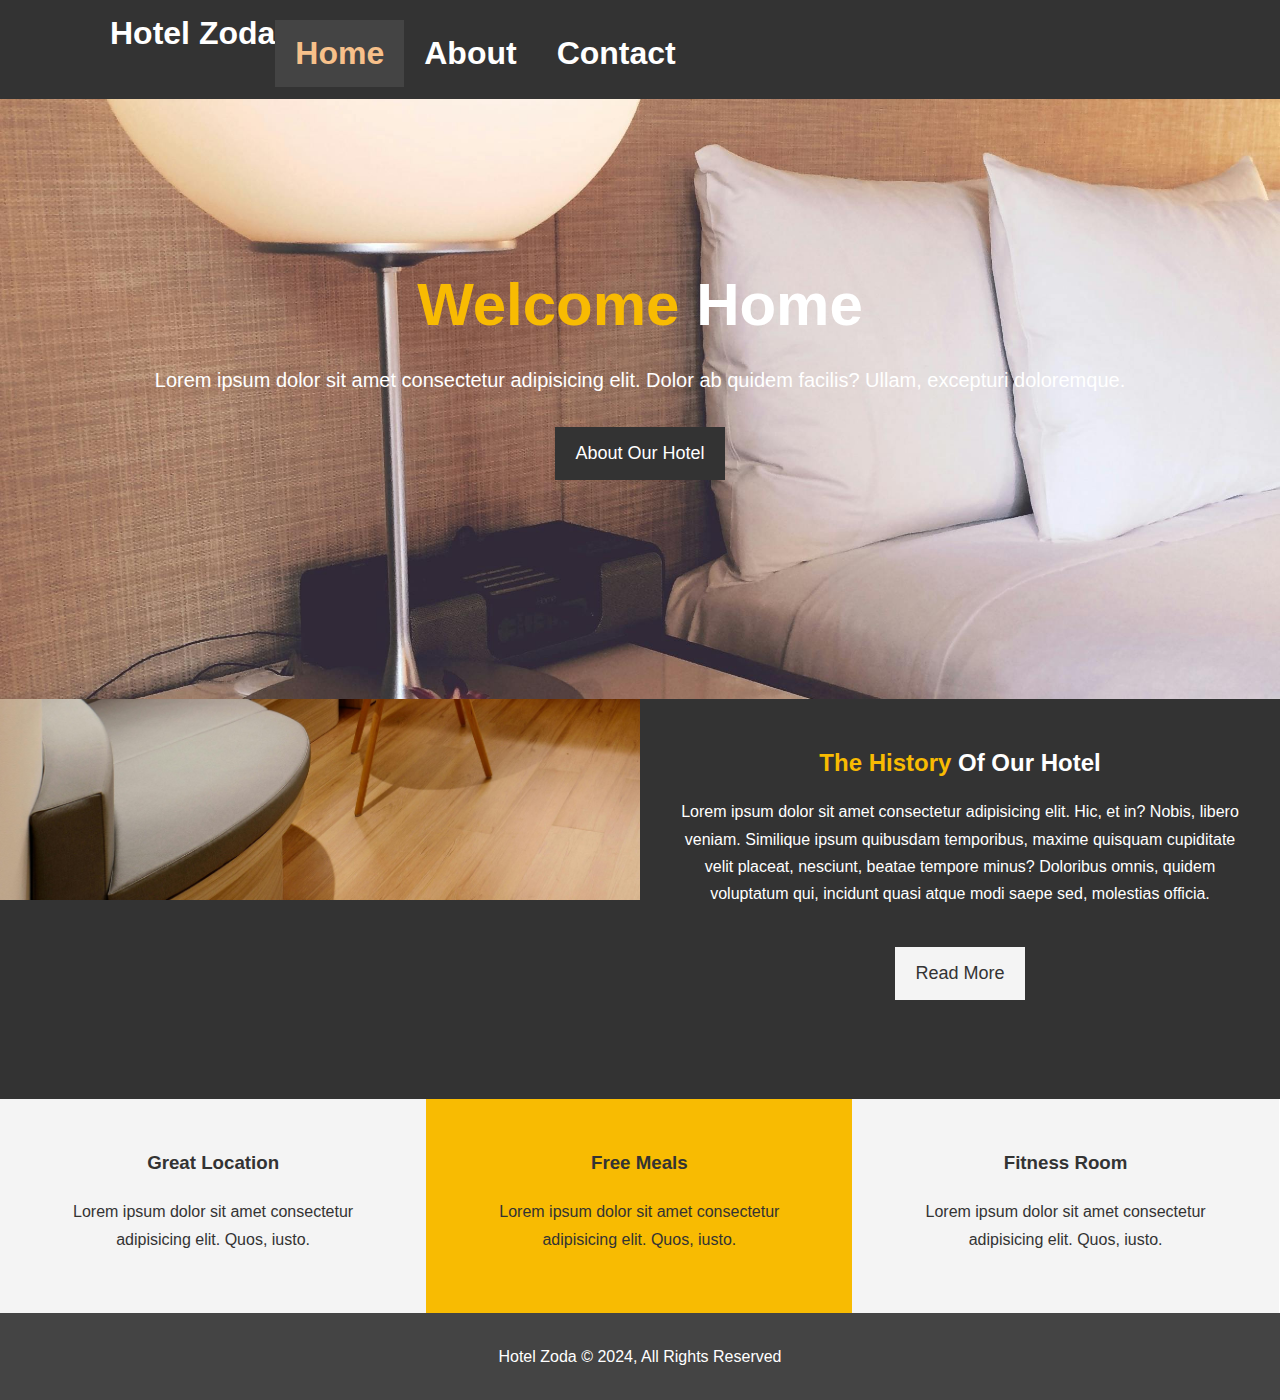
<file: index.html>
<!DOCTYPE html>
<html lang="en">
<head>
    <meta charset="UTF-8">
    <meta name="viewport" content="width=device-width, initial-scale=1.0">
    <meta name="description" content="Welcome to the most extraordinary hotel in Yangiyer Syrdarya">
    <meta name="keywords" content="hotel, Yangiyer Syrdarya, Yangiyer hotel, Uzbekistan">
    
    <link rel="stylesheet" href="https://cdnjs.cloudflare.com/ajax/libs/font-awesome/6.5.2/css/all.min.css" integrity="sha512-SnH5WK+bZxgPHs44uWIX+LLJAJ9/2PkPKZ5QiAj6Ta86w+fsb2TkcmfRyVX3pBnMFcV7oQPJkl9QevSCWr3W6A==" crossorigin="anonymous" referrerpolicy="no-referrer" />
    
    <link rel="stylesheet" href="css/style.css">
    <title>Hotel Zoda / Welcome</title>
</head>
<body>
    <header>
        <nav id="navbar">
            <div class="container">
                <h1 class="logo"><a href="index.html">Hotel Zoda</a><h1>
                <ul>
                    <li><a class="current" href="index.html">Home</a></li>
                    <li><a href="about.html">About</a></li>
                    <li><a href="contact.html">Contact</a></li> 
                </ul>
            </div>   
        </nav>
        <div id="showcase">
            <div class="container">
                <div class="showcase-content">
                    <h1><span class="text-primary"> Welcome</span> Home</h1>
                    <p class="lead"> Lorem ipsum dolor sit amet consectetur adipisicing elit. Dolor ab quidem facilis? Ullam, excepturi doloremque.</p>
                    <a  class="btn" href="about.html">About Our Hotel</a>
                </div>
            </div>
        </div>
    </header>
    <section id="home-info" class="bg-dark">
        <div class="info-img"></div>
        <div class="info-content">
            <h2><span class="text-primary">The History</span> Of Our Hotel</h2>
            <p>Lorem ipsum dolor sit amet consectetur 
                adipisicing elit. Hic, et in? Nobis, 
                libero veniam. Similique ipsum quibusdam temporibus,
                 maxime quisquam cupiditate 
                 velit placeat, nesciunt, beatae tempore minus? 
                 Doloribus omnis, quidem voluptatum qui, 
                 incidunt quasi atque modi saepe sed, molestias officia.
                </p>
                 <a href="about.html" class=" btn btn-light"> Read More</a>
        </div>
    </section>
    <section id="features">
        <div class="box bg-light">
        <i class="fas fa-hotel fa-3x"></i>
            <h3>Great Location</h3>
            <p>Lorem ipsum dolor sit amet consectetur adipisicing elit. Quos, iusto.</p>
        </div>
        <div class="box bg-primary">
            <i class="fas fa-utensils fa-3x"></i>
            <h3>Free Meals</h3>
            <p>Lorem ipsum dolor sit amet consectetur adipisicing elit. Quos, iusto.</p>
        </div>
        <div class="box bg-light">
            <i class="fas fa-dubbell fa-3x"></i>
            <h3>Fitness Room</h3>
            <p>Lorem ipsum dolor sit amet consectetur adipisicing elit. Quos, iusto.</p>
        </div>
    </section>
      <div class="clr"></div>
      
    <footer id="main-footer">
<p>Hotel Zoda &copy; 2024, All Rights Reserved</p>
    </footer>
</body>
</html>
</file>
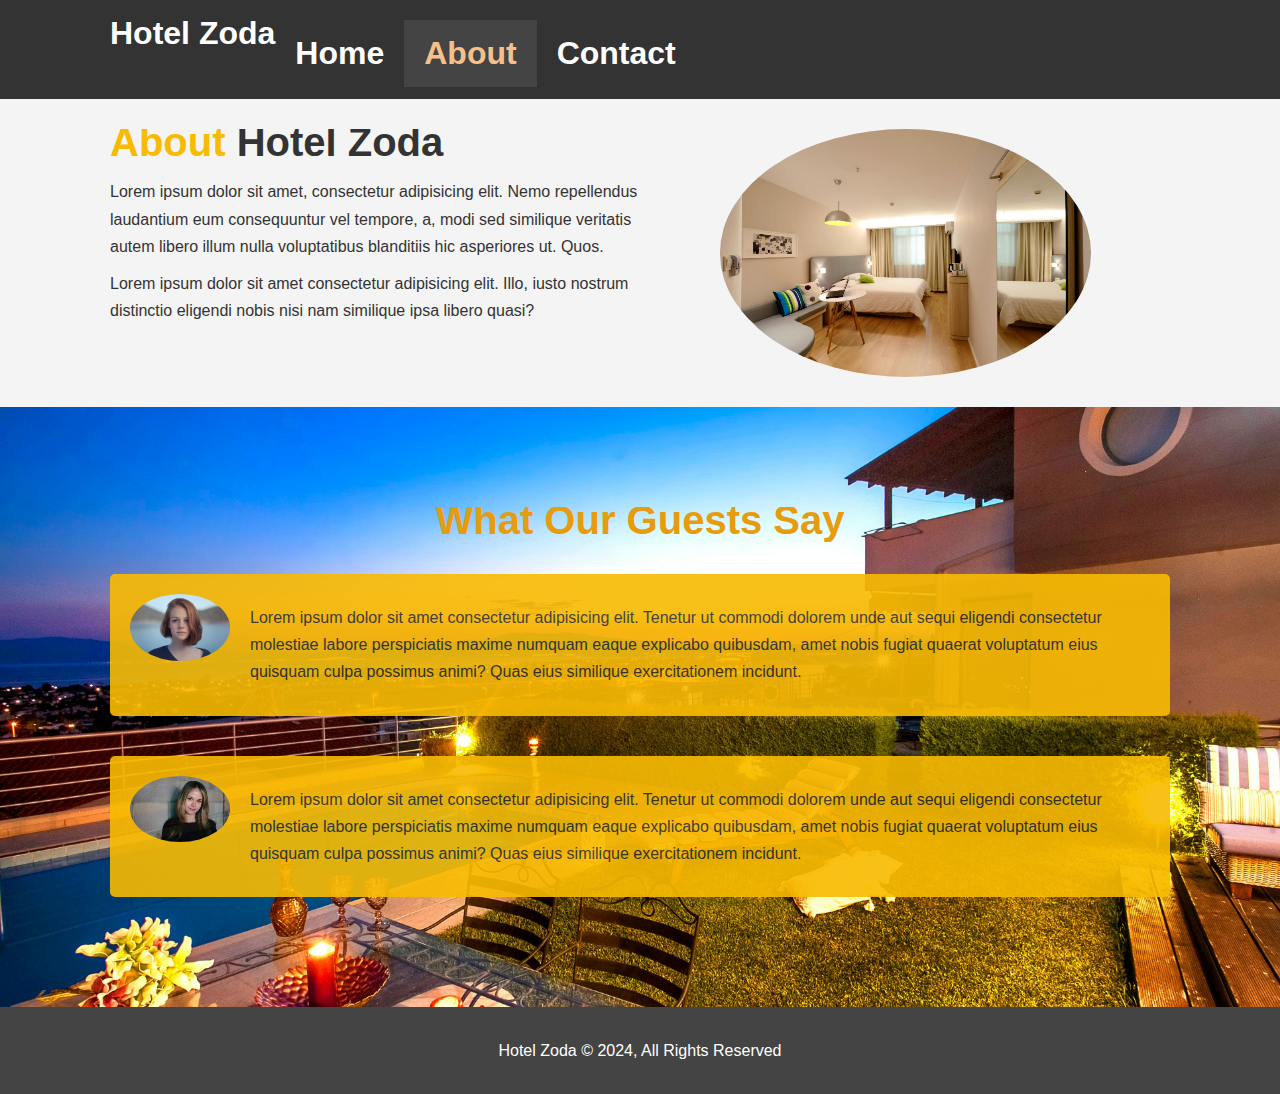
<file: about.html>
<!DOCTYPE html>
<html lang="en">
<head>
    <meta charset="UTF-8">
    <meta name="viewport" content="width=device-width, initial-scale=1.0">
    <meta name="description" content="Welcome to the most extraordinary hotel in Yangiyer Syrdarya">
    <meta name="keywords" content="hotel, Yangiyer Syrdarya, Yangiyer hotel, Uzbekistan">
   
    <link rel="stylesheet" href="css/style.css">
    <link rel="stylesheet" href="https://cdnjs.cloudflare.com/ajax/libs/font-awesome/6.5.2/css/all.min.css" integrity="sha512-SnH5WK+bZxgPHs44uWIX+LLJAJ9/2PkPKZ5QiAj6Ta86w+fsb2TkcmfRyVX3pBnMFcV7oQPJkl9QevSCWr3W6A==" crossorigin="anonymous" referrerpolicy="no-referrer" />
    <title>Hotel Zoda / About</title>
</head>
<body>
    <header>
        <nav id="navbar">
            <div class="container">
                <h1 class="logo"><a href="index.html">Hotel Zoda</a><h1>
                <ul>
                    <li><a href="index.html">Home</a></li>
                    <li><a class="current"  href="about.html">About</a></li>
                    <li><a href="contact.html">Contact</a></li> 
                </ul>
            </div>   
        </nav>
    </header>  
    <section id="about-info" class="bg-light py-3">
        <div class="container">
            <div class="info-left">
            <h1 class="l-heading"> <span class="text-primary">About </span> Hotel Zoda</h1>
            <p>Lorem ipsum dolor sit amet, consectetur adipisicing elit. Nemo repellendus laudantium eum consequuntur vel tempore, a,
                 modi sed similique veritatis autem libero illum nulla voluptatibus blanditiis hic asperiores ut. Quos.</p>
                 <p>Lorem ipsum dolor sit amet consectetur adipisicing elit. Illo, iusto nostrum distinctio eligendi nobis nisi nam similique ipsa libero quasi?</p>
            </div>
            <div class="info-right">
            <img src="./img/room.jpg" alt="hotel">
            </div>
        </div>
    </section>
    <div class="clr"></div>
    <section id="testimonials" class="py-3">
        <div class="container">
        <h2 class="l-heading">What Our Guests Say</h2>
        <div class="testimonial bg-primary" >
            <img src="./img/rev1.jpg" alt="Ivy">
            <p>Lorem ipsum dolor sit amet consectetur adipisicing elit. Tenetur ut commodi dolorem unde aut sequi eligendi consectetur molestiae labore perspiciatis maxime numquam eaque explicabo quibusdam, amet nobis fugiat quaerat voluptatum eius quisquam culpa possimus animi? Quas eius similique exercitationem incidunt.</p>
        </div>

        <div class="testimonial bg-primary" >
            <img src="./img/rev2.jpg" alt="Sandra">
            <p>Lorem ipsum dolor sit amet consectetur adipisicing elit. Tenetur ut commodi dolorem unde aut sequi eligendi consectetur molestiae labore perspiciatis maxime numquam eaque explicabo quibusdam, amet nobis fugiat quaerat voluptatum eius quisquam culpa possimus animi? Quas eius similique exercitationem incidunt.</p>
        </div>
        </div>
    </section>
    <footer id="main-footer">
<p>Hotel Zoda &copy; 2024, All Rights Reserved</p>
    </footer>
</body>
</html>
</file>
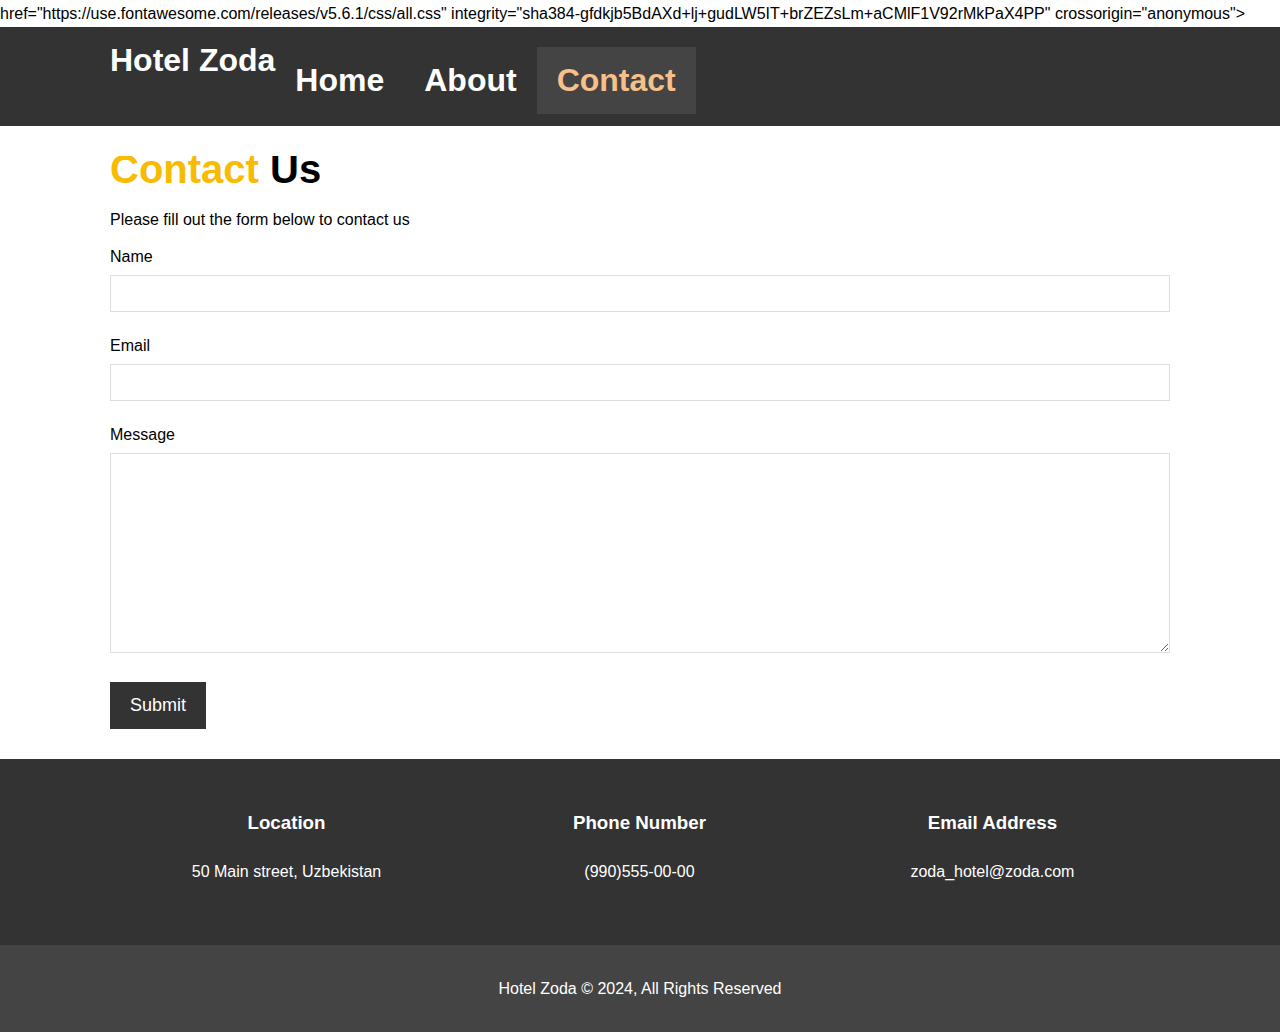
<file: contact.html>
<!DOCTYPE html>
<html lang="en">
<head>
    <meta charset="UTF-8">
    <meta name="viewport" content="width=device-width, initial-scale=1.0">
    <meta name="description" content="Welcome to the most extraordinary hotel in Yangiyer Syrdarya">
    <meta name="keywords" content="hotel, Yangiyer Syrdarya, Yangiyer hotel, Uzbekistan">
    <link rel="stylesheet" 
    <link rel="stylesheet" href="https://cdnjs.cloudflare.com/ajax/libs/font-awesome/6.5.2/css/all.min.css" integrity="sha512-SnH5WK+bZxgPHs44uWIX+LLJAJ9/2PkPKZ5QiAj6Ta86w+fsb2TkcmfRyVX3pBnMFcV7oQPJkl9QevSCWr3W6A==" crossorigin="anonymous" referrerpolicy="no-referrer" />
    href="https://use.fontawesome.com/releases/v5.6.1/css/all.css" 
    integrity="sha384-gfdkjb5BdAXd+lj+gudLW5IT+brZEZsLm+aCMlF1V92rMkPaX4PP"
     crossorigin="anonymous">
    <link rel="stylesheet" href="css/style.css">
    <title>Hotel Zoda / Contact</title>
</head>
<body>
    <header>
        <nav id="navbar">
            <div class="container">
                <h1 class="logo"><a href="index.html">Hotel Zoda</a><h1>
                <ul>
                    <li><a href="index.html">Home</a></li>
                    <li><a href="about.html">About</a></li>
                    <li><a  class="current" 
                        href="contact.html">Contact</a></li> 
                </ul>
            </div>   
        </nav>
    </header>  
   <section id="contact-form" class="py-3">
    <div class="container">
        <h1 class="l-heading"><span class="text-primary">Contact</span> Us</h1>
        <p>Please fill out the form below to contact us</p>
        <form action="process.php">
            <div class="form-group">
                <label for="name">Name</label>
                <input type="text" name="name" id="name">
            </div>
            <div class="form-group">
                <label for="name">Email</label>
                <input type="email" name="email" id="email">
            </div>
            <div class="form-group">
                <label for="name">Message</label>
                <textarea name="message" id="message"></textarea>
            </div>
            <button type="submit" class="btn">Submit</button>
        </form>
    </div>
   </section>
   <section id="contact-info" class="bg-dark">
<div class="container">
    <div class="box">
        <i class="fas fa-hotel fa-3x"></i>
            <h3>Location</h3>
            <p>50 Main street, Uzbekistan</p>
        </div>
        <div class="box">
            <i class="fas fa-phone fa-3x"></i>
            <h3>Phone Number</h3>
            <p> (990)555-00-00</p>
        </div>
        <div class="box">
            <i class="fas fa-envelope fa-3x"></i>
            <h3>Email Address</h3>
            <p>zoda_hotel@zoda.com</p>
        </div>
</div>
   </section>
    <footer id="main-footer">
<p>Hotel Zoda &copy; 2024, All Rights Reserved</p>
    </footer>
</body>
</html>
</file>
<file: css/style.css>
/* Reset */
* {
  margin: 0;
  padding: 0;
  box-sizing: border-box;
}
/* Main Styling */
html,
body {
  font-family: "Segoe UI", Tahoma, Geneva, Verdana, sans-serif;
  line-height: 1.7em;
}

a {
  color: #333;
  text-decoration: none;
}

h1,
h2,
h3 {
  padding-bottom: 12px;
}

p {
  margin: 10px 0;
}

/* Utility classes */
.container {
  margin: auto;
  max-width: 1100px;
  overflow: auto;
  padding: 0 20px;
}

.text-primary {
  color: #f8bb02;
}

.lead {
  font-size: 20px;
}

.btn {
  display: inline-block;
  font-size: 18px;
  color: #fff;
  background: #333;
  padding: 13px 20px;
  border: none;
  cursor: pointer;
}

.btn:hover {
  background: #f8bb02;
  color: #333;
}

.btn-light {
  background: #f4f4f4;
  color: #333;
}

.bg-dark {
  background: #333;
  color: #fff;
}

.bg-light {
  background: #f4f4f4;
  color: #333;
}

.bg-primary {
  background: #f8bb02;
  color: #333;
}

.clr {
  clear: both;
}

.l-heading {
  font-size: 40px;
}

/* Padding */
.py-1 {
  padding: 10px 0;
}
.py-2 {
  padding: 20px 0;
}
.py-3 {
  padding: 30px 0;
}

/* Navbar */
#navbar {
  background: #333;
  color: #fff;
  overflow: auto;
}

#navbar a {
  color: #fff;
}

#navbar h1 {
  float: left;
  padding-top: 20px;
}

#navbar ul {
  list-style: none;
  float: right;
}

#navbar ul li {
  float: left;
}

#navbar ul li a {
  display: block;
  padding: 20px;
  text-align: center;
}

#navbar ul li a:hover,
#navbar ul li a.current {
  background: #444;
  color: #f7c08a;
}

/* Showcase */
#showcase {
  background: url(../img/pexels-pixabay-279805.jpg) no-repeat center
    center/cover;
  height: 600px;
}

#showcase .showcase-content {
  color: #fff;
  text-align: center;
  padding-top: 170px;
}

#showcase .showcase-content h1 {
  font-size: 60px;
  line-height: 1.2em;
}

#showcase .showcase-content p {
  padding-bottom: 20px;
  line-height: 1.7em;
  text-align: center;
}

/* Home Info */
#home-info {
  height: 400px;
}

#home-info .info-img {
  float: left;
  background: url("../img/room.jpg") no-repeat fixed;
  height: 100%;
  width: 50%;
  background-size: cover;
  background-position: center;
}

#home-info .info-content {
  float: right;
  width: 50%;
  height: 100%;
  text-align: center;
  padding: 50px 30px;
  overflow: hidden;
}

#home-info .info-content p {
  padding-bottom: 30px;
}

/* Features */
.box {
  float: left;
  width: 33.3%;
  padding: 50px;
  text-align: center;
}

.box i {
  margin-bottom: 10px;
}

/* About info */
#about-info .info-right {
  float: right;
  width: 50%;
  min-height: 100%;
}

#about-info .info-right img {
  display: block;
  margin: auto;
  width: 70%;
  border-radius: 50%;
}

#about-info .info-left {
  float: left;
  width: 50%;
  min-height: 100%;
}

/* Testimonials */
#testimonials {
  height: 600px;
  background: url(../img/night\ view.jpg) no-repeat center center/cover;
  padding-top: 100px;
}

#testimonials h2 {
  color: rgb(231, 155, 14);
  text-align: center;
  padding-bottom: 40px;
}

#testimonials .testimonial {
  padding: 20px;
  margin-bottom: 40px;
  border-radius: 5px;
  opacity: 0.9;
}

#testimonials .testimonial img {
  width: 100px;
  float: left;
  margin-right: 20px;
  border-radius: 50%;
}

/* Contact Form */
#contact-form .form-group {
  margin-bottom: 20px;
}

#contact-form label {
  display: block;
  margin-bottom: 5px;
}

#contact-form input,
#contact-form textarea {
  width: 100%;
  padding: 10px;
  border: 1px #ddd solid;
}

#contact-form textarea {
  height: 200px;
}

#contact-form input:focus #contact-form textarea:focus {
  outline: none;
  border-color: #f7c08a;
}

/* Footer */
#main-footer {
  text-align: center;
  background: #444;
  color: white;
  padding: 20px;
}
</file>
